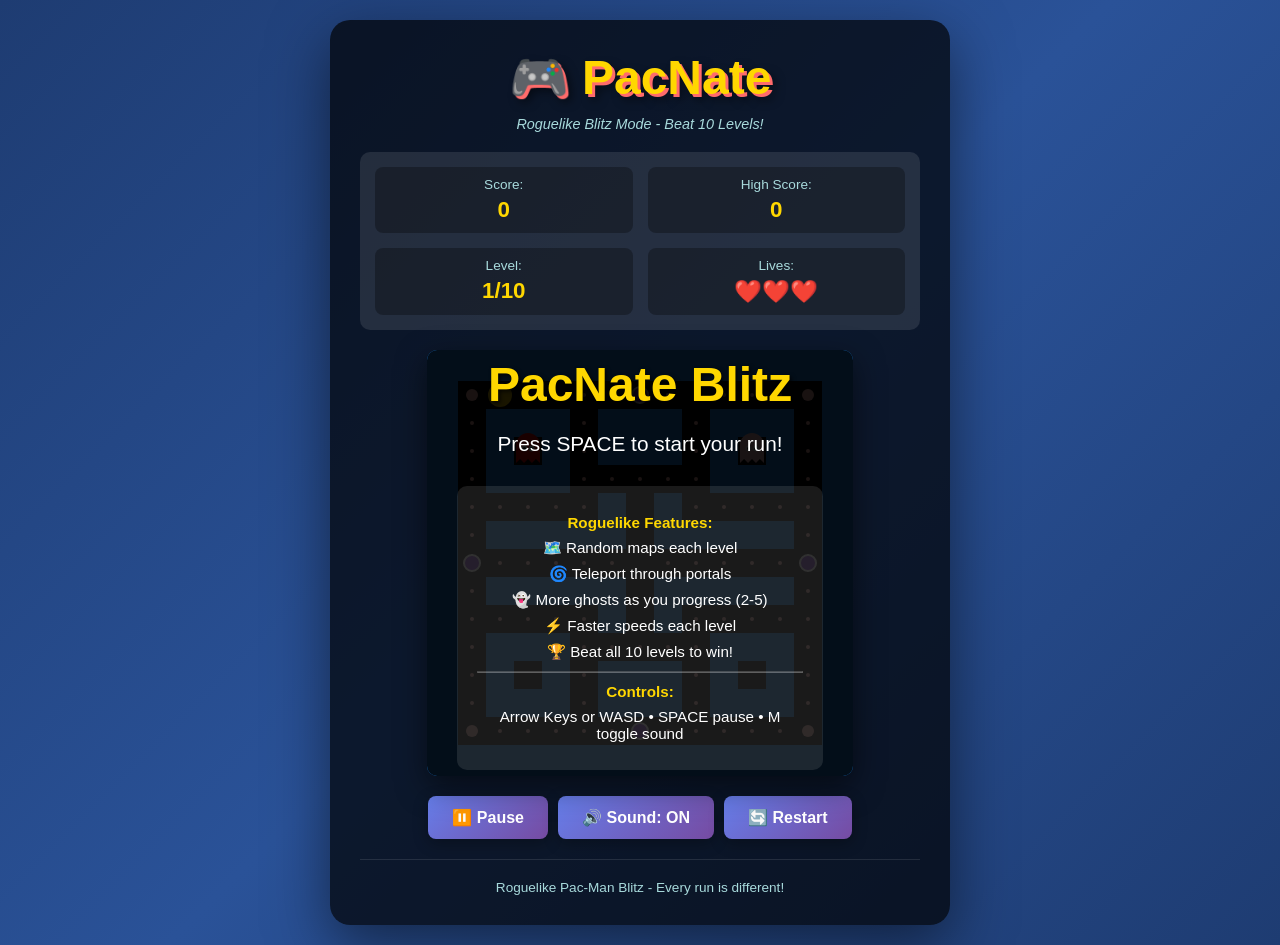
<file: index.html>
<!DOCTYPE html>
<html lang="en">
<head>
    <meta charset="UTF-8">
    <meta name="viewport" content="width=device-width, initial-scale=1.0">
    <title>PacNate - Roguelike Blitz</title>
    <link rel="stylesheet" href="styles.css">
</head>
<body>
    <div class="game-container">
        <header>
            <h1>🎮 PacNate</h1>
            <p class="tagline">Roguelike Blitz Mode - Beat 10 Levels!</p>
        </header>

        <div class="game-info">
            <div class="info-item">
                <span class="label">Score:</span>
                <span id="score" class="value">0</span>
            </div>
            <div class="info-item">
                <span class="label">High Score:</span>
                <span id="highScore" class="value">0</span>
            </div>
            <div class="info-item">
                <span class="label">Level:</span>
                <span id="level" class="value">1</span>
            </div>
            <div class="info-item">
                <span class="label">Lives:</span>
                <span id="lives" class="value">❤️❤️❤️</span>
            </div>
        </div>

        <div class="canvas-container">
            <canvas id="gameCanvas" width="420" height="420"></canvas>
            <div id="powerTimer" class="power-timer hidden">
                <div class="power-timer-bar">
                    <div id="powerTimerFill" class="power-timer-fill"></div>
                </div>
                <span id="powerTimerText" class="power-timer-text">⚡ 0.0s</span>
            </div>
            <div id="mobileControls" class="mobile-controls">
                <div class="dpad">
                    <button class="dpad-btn dpad-up" data-direction="up">▲</button>
                    <button class="dpad-btn dpad-down" data-direction="down">▼</button>
                    <button class="dpad-btn dpad-left" data-direction="left">◄</button>
                    <button class="dpad-btn dpad-right" data-direction="right">►</button>
                </div>
            </div>
            <div id="gameOverlay" class="overlay">
                <div class="overlay-content">
                    <h2 id="overlayTitle">PacNate Blitz</h2>
                    <p id="overlayMessage">Press SPACE to start your run!</p>
                    <div class="controls-hint">
                        <p><strong>Roguelike Features:</strong></p>
                        <p>🗺️ Random maps each level</p>
                        <p>🌀 Teleport through portals</p>
                        <p>👻 More ghosts as you progress (2-5)</p>
                        <p>⚡ Faster speeds each level</p>
                        <p>🏆 Beat all 10 levels to win!</p>
                        <hr style="margin: 10px 0; border-color: rgba(255,255,255,0.3);">
                        <p><strong>Controls:</strong></p>
                        <p>Arrow Keys or WASD • SPACE pause • M toggle sound</p>
                    </div>
                </div>
            </div>
        </div>

        <div class="game-controls">
            <button id="pauseBtn" class="btn">⏸️ Pause</button>
            <button id="soundBtn" class="btn">🔊 Sound: ON</button>
            <button id="restartBtn" class="btn">🔄 Restart</button>
        </div>

        <footer>
            <p>Roguelike Pac-Man Blitz - Every run is different!</p>
        </footer>
    </div>

    <script src="game.js"></script>
</body>
</html>
</file>
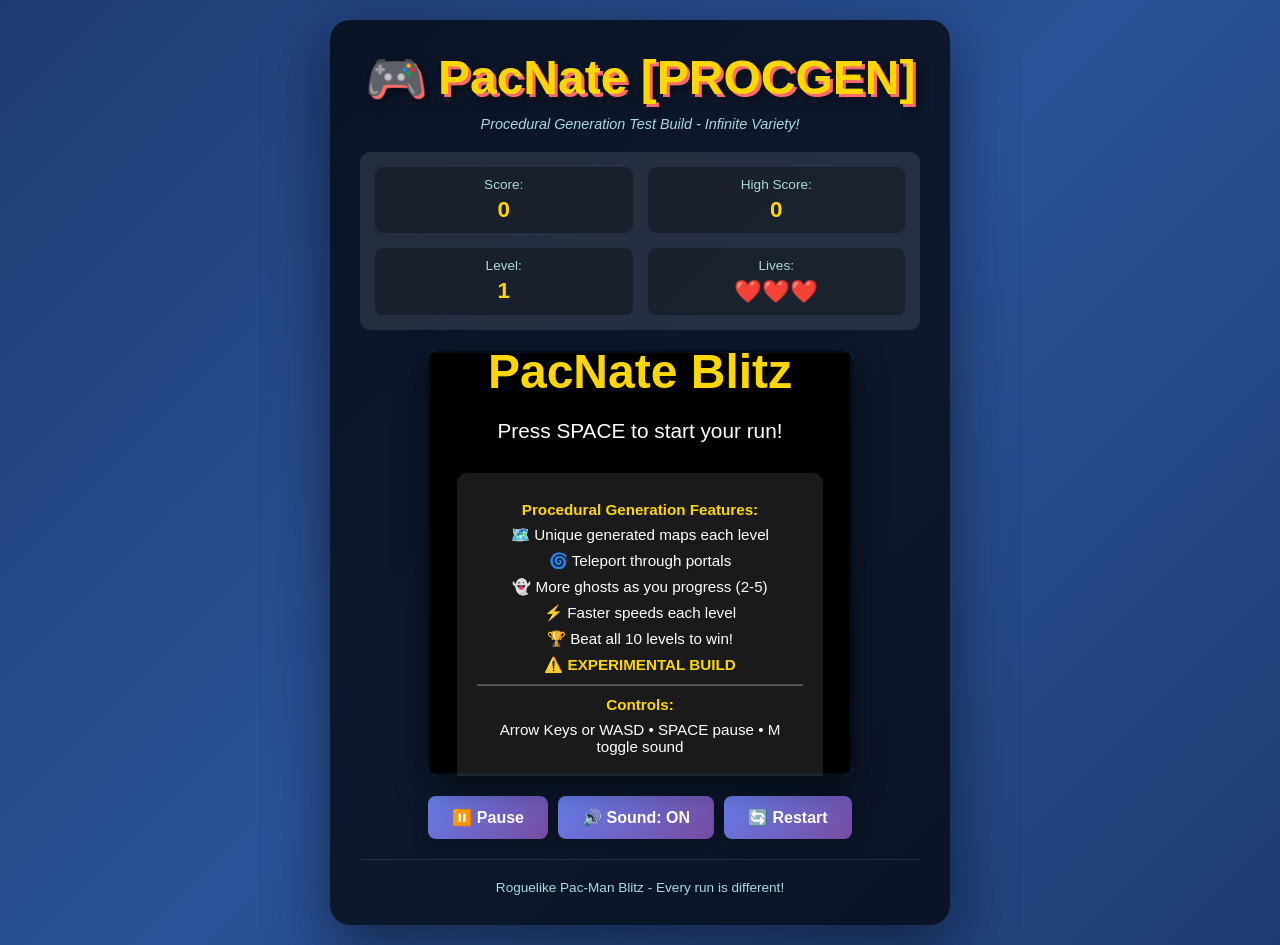
<file: index-procgen.html>
<!DOCTYPE html>
<html lang="en">
<head>
    <meta charset="UTF-8">
    <meta name="viewport" content="width=device-width, initial-scale=1.0">
    <title>PacNate - Procedural Generation Test Build</title>
    <link rel="stylesheet" href="styles.css">
</head>
<body>
    <div class="game-container">
        <header>
            <h1>🎮 PacNate [PROCGEN]</h1>
            <p class="tagline">Procedural Generation Test Build - Infinite Variety!</p>
        </header>

        <div class="game-info">
            <div class="info-item">
                <span class="label">Score:</span>
                <span id="score" class="value">0</span>
            </div>
            <div class="info-item">
                <span class="label">High Score:</span>
                <span id="highScore" class="value">0</span>
            </div>
            <div class="info-item">
                <span class="label">Level:</span>
                <span id="level" class="value">1</span>
            </div>
            <div class="info-item">
                <span class="label">Lives:</span>
                <span id="lives" class="value">❤️❤️❤️</span>
            </div>
        </div>

        <div class="canvas-container">
            <canvas id="gameCanvas" width="420" height="420"></canvas>
            <div id="powerTimer" class="power-timer hidden">
                <div class="power-timer-bar">
                    <div id="powerTimerFill" class="power-timer-fill"></div>
                </div>
                <span id="powerTimerText" class="power-timer-text">⚡ 0.0s</span>
            </div>
            <div id="mobileControls" class="mobile-controls">
                <div class="dpad">
                    <button class="dpad-btn dpad-up" data-direction="up">▲</button>
                    <button class="dpad-btn dpad-down" data-direction="down">▼</button>
                    <button class="dpad-btn dpad-left" data-direction="left">◄</button>
                    <button class="dpad-btn dpad-right" data-direction="right">►</button>
                </div>
            </div>
            <div id="gameOverlay" class="overlay">
                <div class="overlay-content">
                    <h2 id="overlayTitle">PacNate Blitz</h2>
                    <p id="overlayMessage">Press SPACE to start your run!</p>
                    <div class="controls-hint">
                        <p><strong>Procedural Generation Features:</strong></p>
                        <p>🗺️ Unique generated maps each level</p>
                        <p>🌀 Teleport through portals</p>
                        <p>👻 More ghosts as you progress (2-5)</p>
                        <p>⚡ Faster speeds each level</p>
                        <p>🏆 Beat all 10 levels to win!</p>
                        <p><strong style="color: #FFD700;">⚠️ EXPERIMENTAL BUILD</strong></p>
                        <hr style="margin: 10px 0; border-color: rgba(255,255,255,0.3);">
                        <p><strong>Controls:</strong></p>
                        <p>Arrow Keys or WASD • SPACE pause • M toggle sound</p>
                    </div>
                </div>
            </div>
        </div>

        <div class="game-controls">
            <button id="pauseBtn" class="btn">⏸️ Pause</button>
            <button id="soundBtn" class="btn">🔊 Sound: ON</button>
            <button id="restartBtn" class="btn">🔄 Restart</button>
        </div>

        <footer>
            <p>Roguelike Pac-Man Blitz - Every run is different!</p>
        </footer>
    </div>

    <script src="game-procgen.js"></script>
</body>
</html>
</file>
<file: styles.css>
* {
    margin: 0;
    padding: 0;
    box-sizing: border-box;
}

body {
    font-family: 'Segoe UI', Tahoma, Geneva, Verdana, sans-serif;
    background: linear-gradient(135deg, #1e3c72 0%, #2a5298 50%, #1e3c72 100%);
    color: #fff;
    min-height: 100vh;
    display: flex;
    justify-content: center;
    align-items: center;
    padding: 20px;
}

.game-container {
    background: rgba(0, 0, 0, 0.7);
    border-radius: 20px;
    padding: 30px;
    box-shadow: 0 20px 60px rgba(0, 0, 0, 0.5);
    max-width: 620px;
    width: 100%;
}

header {
    text-align: center;
    margin-bottom: 20px;
}

header h1 {
    font-size: 3em;
    color: #FFD700;
    text-shadow: 3px 3px 0 #FF6B6B, 6px 6px 10px rgba(0, 0, 0, 0.5);
    margin-bottom: 10px;
    animation: glow 2s ease-in-out infinite alternate;
}

@keyframes glow {
    from {
        text-shadow: 3px 3px 0 #FF6B6B, 6px 6px 10px rgba(0, 0, 0, 0.5);
    }
    to {
        text-shadow: 3px 3px 0 #FF6B6B, 6px 6px 10px rgba(255, 215, 0, 0.8), 0 0 20px rgba(255, 215, 0, 0.6);
    }
}

.tagline {
    color: #a8dadc;
    font-size: 0.9em;
    font-style: italic;
}

.game-info {
    display: grid;
    grid-template-columns: repeat(2, 1fr);
    gap: 15px;
    margin-bottom: 20px;
    background: rgba(255, 255, 255, 0.1);
    padding: 15px;
    border-radius: 10px;
}

.info-item {
    display: flex;
    flex-direction: column;
    align-items: center;
    padding: 10px;
    background: rgba(0, 0, 0, 0.3);
    border-radius: 8px;
}

.info-item .label {
    font-size: 0.85em;
    color: #a8dadc;
    margin-bottom: 5px;
}

.info-item .value {
    font-size: 1.4em;
    font-weight: bold;
    color: #FFD700;
}

.canvas-container {
    position: relative;
    margin: 0 auto 20px;
    width: fit-content;
    border-radius: 10px;
    overflow: hidden;
    box-shadow: 0 10px 30px rgba(0, 0, 0, 0.5);
}

#gameCanvas {
    display: block;
    background: #000;
    border: 3px solid #1e90ff;
}

.overlay {
    position: absolute;
    top: 0;
    left: 0;
    width: 100%;
    height: 100%;
    background: rgba(0, 0, 0, 0.9);
    display: flex;
    justify-content: center;
    align-items: center;
    transition: opacity 0.3s ease;
}

.overlay.hidden {
    opacity: 0;
    pointer-events: none;
}

.overlay-content {
    text-align: center;
    padding: 30px;
}

.overlay-content h2 {
    font-size: 3em;
    color: #FFD700;
    margin-bottom: 20px;
    text-shadow: 2px 2px 4px rgba(0, 0, 0, 0.8);
}

.overlay-content p {
    font-size: 1.3em;
    margin: 10px 0;
    color: #fff;
}

.controls-hint {
    margin-top: 30px;
    padding: 20px;
    background: rgba(255, 255, 255, 0.1);
    border-radius: 10px;
    font-size: 0.95em;
}

.controls-hint p {
    margin: 8px 0;
    font-size: 1em;
}

.controls-hint strong {
    color: #FFD700;
}

.game-controls {
    display: flex;
    gap: 10px;
    justify-content: center;
    flex-wrap: wrap;
}

.btn {
    padding: 12px 24px;
    font-size: 1em;
    font-weight: bold;
    color: #fff;
    background: linear-gradient(135deg, #667eea 0%, #764ba2 100%);
    border: none;
    border-radius: 8px;
    cursor: pointer;
    transition: all 0.3s ease;
    box-shadow: 0 4px 15px rgba(0, 0, 0, 0.3);
}

.btn:hover {
    transform: translateY(-2px);
    box-shadow: 0 6px 20px rgba(102, 126, 234, 0.4);
}

.btn:active {
    transform: translateY(0);
}

footer {
    text-align: center;
    margin-top: 20px;
    color: #a8dadc;
    font-size: 0.85em;
    padding-top: 20px;
    border-top: 1px solid rgba(255, 255, 255, 0.1);
}

/* Power Timer */
.power-timer {
    position: absolute;
    top: 10px;
    left: 50%;
    transform: translateX(-50%);
    background: rgba(0, 0, 0, 0.85);
    padding: 8px 16px;
    border-radius: 20px;
    border: 2px solid #FFD700;
    box-shadow: 0 4px 15px rgba(255, 215, 0, 0.5);
    z-index: 10;
    transition: opacity 0.3s ease;
    min-width: 150px;
    text-align: center;
}

.power-timer.hidden {
    opacity: 0;
    pointer-events: none;
}

.power-timer-bar {
    width: 100%;
    height: 8px;
    background: rgba(255, 255, 255, 0.2);
    border-radius: 4px;
    overflow: hidden;
    margin-bottom: 6px;
}

.power-timer-fill {
    height: 100%;
    background: linear-gradient(90deg, #FFD700, #FFA500);
    border-radius: 4px;
    transition: width 0.1s linear;
    box-shadow: 0 0 10px rgba(255, 215, 0, 0.8);
}

.power-timer-text {
    display: block;
    color: #FFD700;
    font-weight: bold;
    font-size: 0.95em;
    text-shadow: 0 0 5px rgba(255, 215, 0, 0.5);
}

/* Mobile Controls */
.mobile-controls {
    position: absolute;
    bottom: 10px;
    right: 10px;
    z-index: 15;
    display: none; /* Hidden by default, shown on touch devices */
}

.dpad {
    position: relative;
    width: 120px;
    height: 120px;
}

.dpad-btn {
    position: absolute;
    width: 45px;
    height: 45px;
    background: rgba(255, 215, 0, 0.8);
    border: 2px solid #fff;
    border-radius: 8px;
    color: #000;
    font-size: 1.4em;
    font-weight: bold;
    cursor: pointer;
    user-select: none;
    -webkit-user-select: none;
    touch-action: manipulation;
    display: flex;
    align-items: center;
    justify-content: center;
    box-shadow: 0 3px 10px rgba(0, 0, 0, 0.5);
    transition: all 0.1s ease;
}

.dpad-btn:active {
    background: rgba(255, 165, 0, 1);
    transform: scale(0.95);
    box-shadow: 0 1px 5px rgba(0, 0, 0, 0.5);
}

.dpad-up {
    top: 0;
    left: 50%;
    transform: translateX(-50%);
}

.dpad-down {
    bottom: 0;
    left: 50%;
    transform: translateX(-50%);
}

.dpad-left {
    left: 0;
    top: 50%;
    transform: translateY(-50%);
}

.dpad-right {
    right: 0;
    top: 50%;
    transform: translateY(-50%);
}

/* Show mobile controls on touch devices */
@media (hover: none) and (pointer: coarse) {
    .mobile-controls {
        display: block;
    }
}

/* Responsive Design */
@media (max-width: 640px) {
    .game-container {
        padding: 15px;
    }

    header h1 {
        font-size: 2em;
    }

    .game-info {
        grid-template-columns: 1fr 1fr;
        gap: 10px;
        padding: 10px;
    }

    .info-item .value {
        font-size: 1.2em;
    }

    #gameCanvas {
        max-width: 100%;
        height: auto;
    }

    .btn {
        padding: 10px 18px;
        font-size: 0.9em;
    }

    .overlay-content h2 {
        font-size: 2em;
    }

    .overlay-content p {
        font-size: 1em;
    }

    .mobile-controls {
        display: block; /* Always show on small screens */
        bottom: 15px;
        right: 15px;
    }

    .dpad {
        width: 100px;
        height: 100px;
    }

    .dpad-btn {
        width: 38px;
        height: 38px;
        font-size: 1.2em;
    }
}

/* Animations */
@keyframes pulse {
    0%, 100% {
        transform: scale(1);
    }
    50% {
        transform: scale(1.05);
    }
}

.pulse {
    animation: pulse 0.5s ease;
}
</file>
